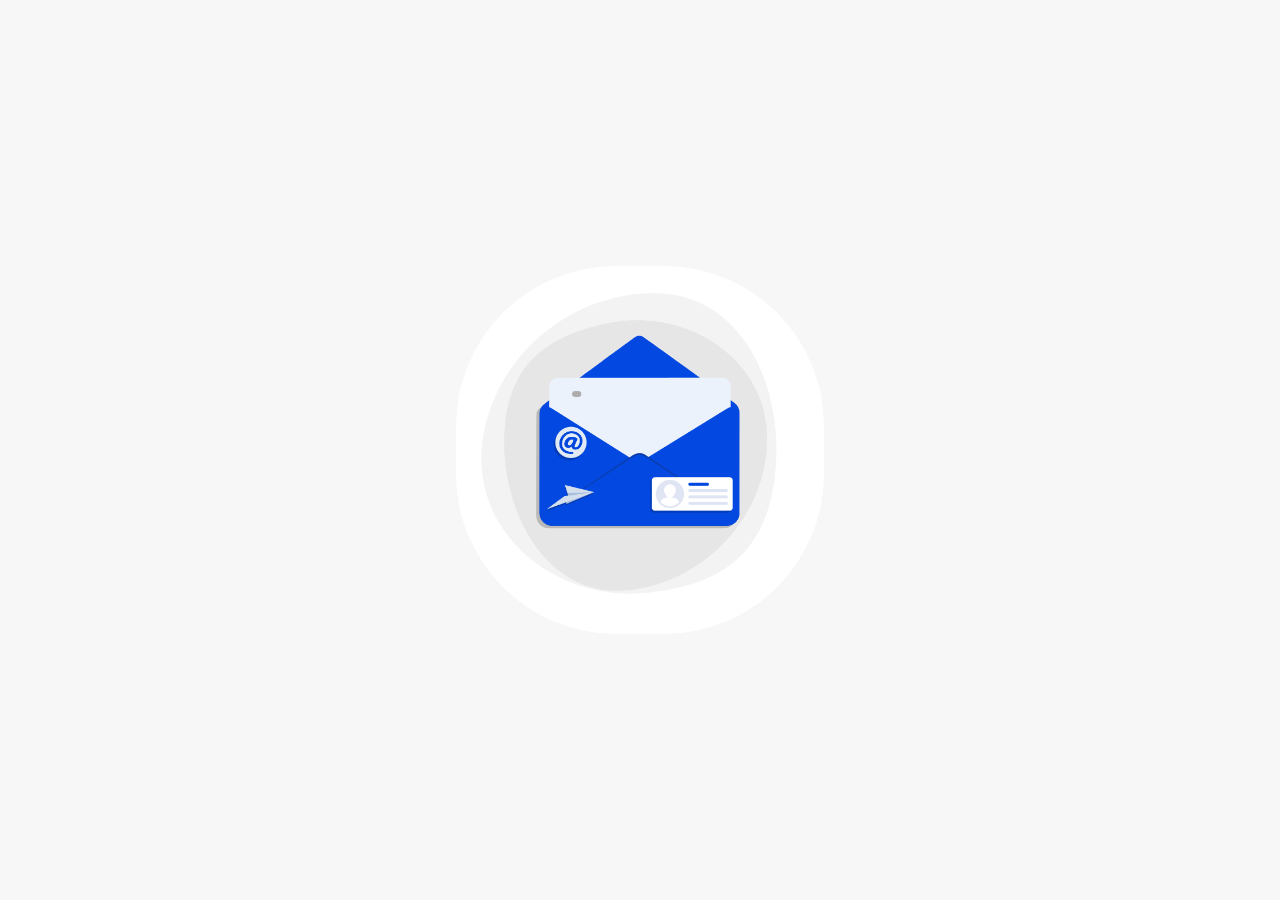
<file: ContactUs.html>
<!DOCTYPE html>
<html lang="en" dir="ltr">
  <head>
    <meta charset="UTF-8">
    <link rel="stylesheet" href="css/all.css">
    <link rel="stylesheet" href="css/contact.css">
     <meta name="viewport" content="width=device-width, initial-scale=1.0">
   </head>
<body>
  <div class="container">
    <div class="content">
      <div class="left-side">
        <div class="address details">
          <i class="fas fa-map-marker-alt"></i>
          <div class="topic">Address</div>
          <div class="text-one">Ad-Dakahlia, 35700</div>
          <div class="text-two">Mansoura 06</div>
        </div>
        <div class="phone details">
          <i class="fas fa-phone-alt"></i>
          <div class="topic">Phone</div>
          <div class="text-one">+20 155 278 1085</div>
          <div class="text-two">+20 155 78 78 790</div>
        </div>
        <div class="email details">
          <i class="fas fa-envelope"></i>
          <div class="topic">Email</div>
          <div class="text-one">mohamed.ibn.maged@gmail.com</div>
          <div class="text-two">mohamed_866a@fci.kfs.edu.eg</div>
        </div>
      </div>
      <div class="right-side">
        <div class="topic-text">Send us a message</div>
        <p>If you have any work from me or any types of quries related to my tutorial, you can send me message from here. It's my pleasure to help you.</p>
      <form action="#">
        <div class="input-box">
          <input type="text" placeholder="Enter your name">
        </div>
        <div class="input-box">
          <input type="text" placeholder="Enter your email">
        </div>
        <div class="input-box message-box">
          
        </div>
        <div class="button">
          <input type="button" value="Send Now" >
        </div>
      </form>
    </div>
    </div>
  </div>

  <div class="loader-container">
    <img src="images/contact-us.gif" alt="">
</div>

<script src="js/contact.js"></script>    

</body>
</html>
</file>
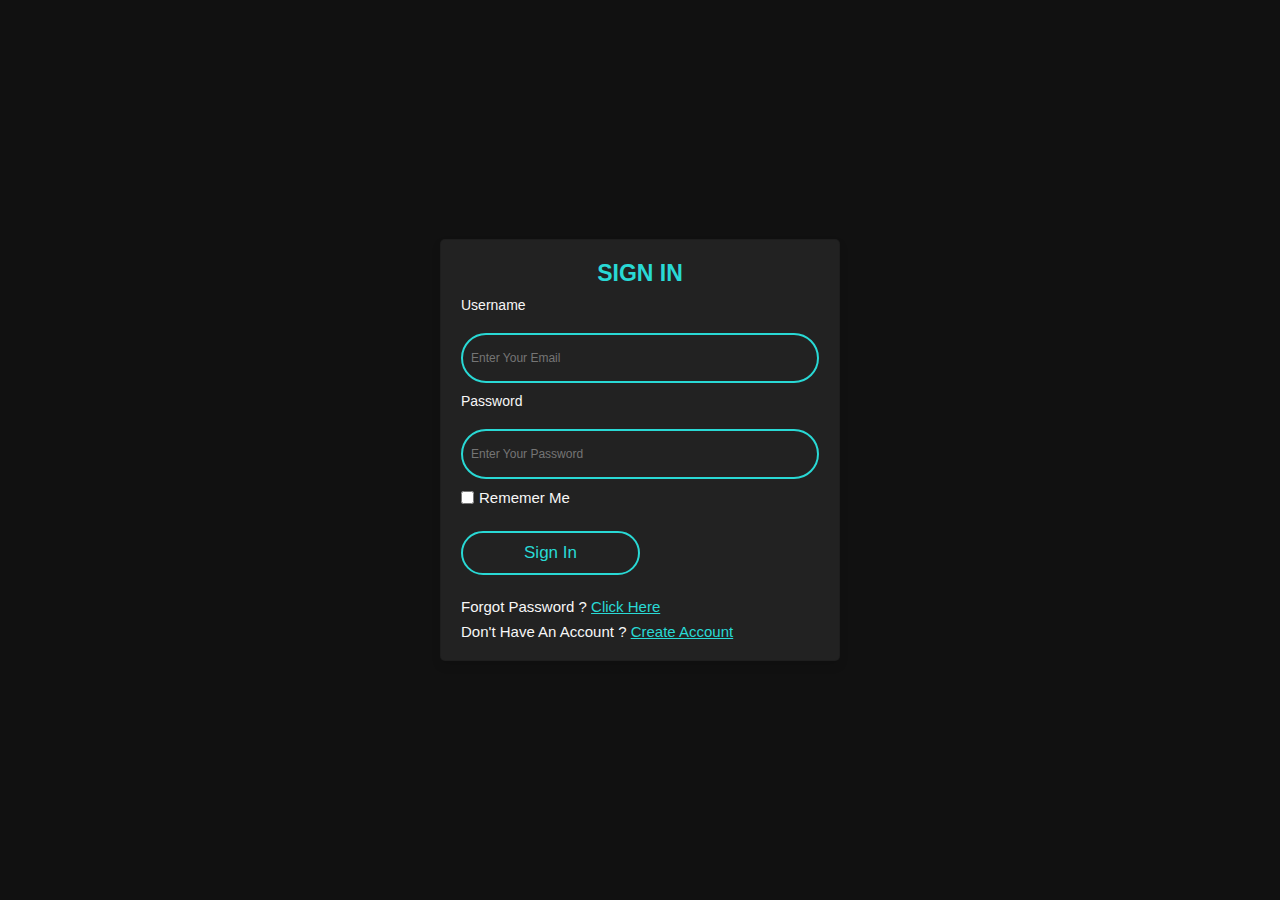
<file: login.html>
<!DOCTYPE html>
<html lang="en">
<head>
    <meta charset="UTF-8">
    <meta name="viewport" content="width=device-width, initial-scale=1.0">
    <title>Document</title>
    <link rel="stylesheet" href="css/all.css">
    <link rel="stylesheet" href="css/login.css">
</head>
<body>
    <div class="login-form-container">
        <form action="">
            <h3>Sign In </h3>
            <span>Username</span>
            <input type="email" name="" placeholder="Enter Your Email" id="" class="box">
            <span>Password</span>
            <input type="password" name="" placeholder="Enter Your Password" id="" class="box">
            <div class="checkbox">
                <input type="checkbox" name="" id="remember-me">
                <label for="remember-me">Rememer Me</label>
            </div>
            <input type="submit" value="Sign In" class="btn" id="signin-login-btn">
            <p>Forgot Password ? <a href="#">Click Here</a></p>
            <p>Don't Have An Account ? <a href="register.html">Create Account</a></p>
        </form>
    </div>
</body>
</html>
</file>
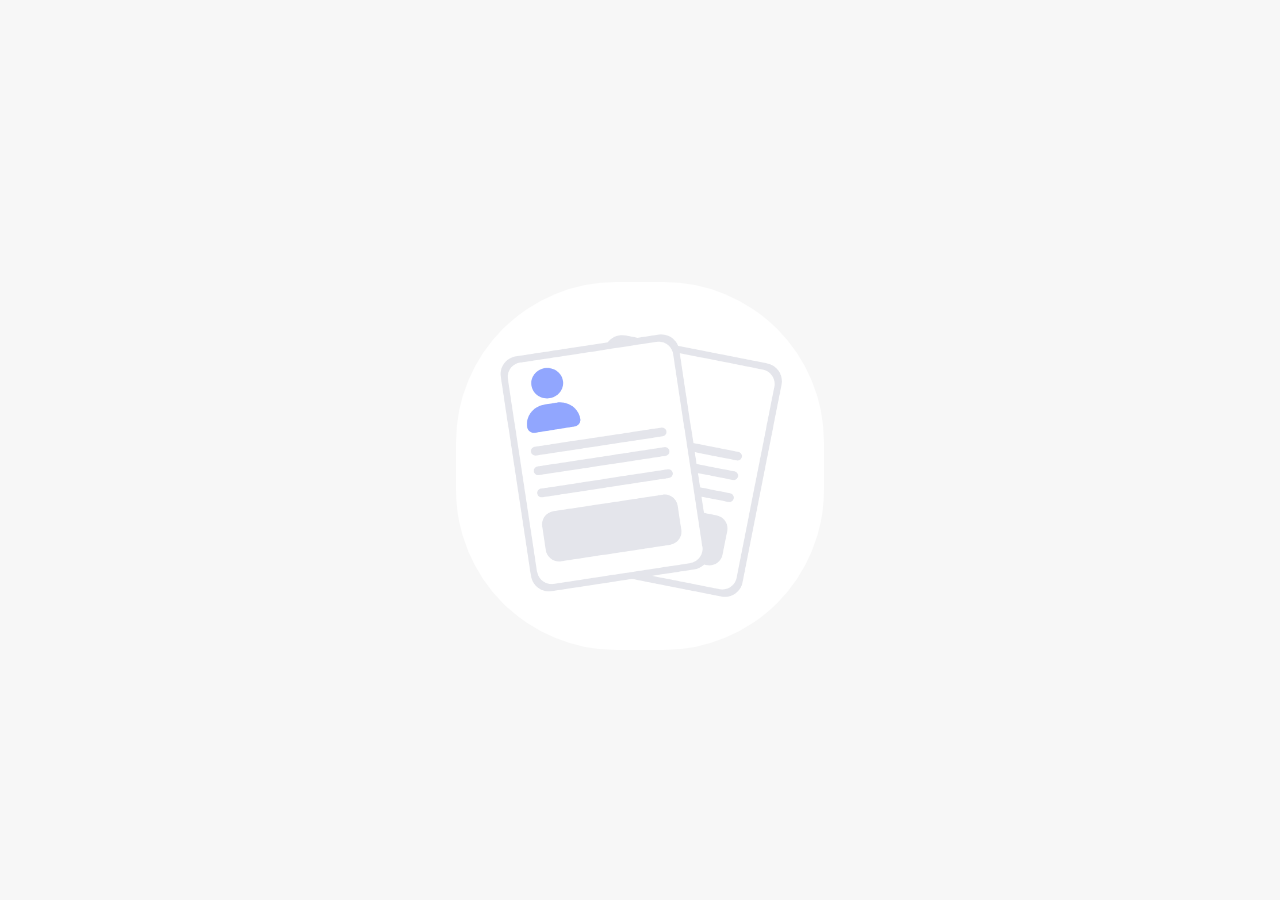
<file: register.html>
<!DOCTYPE html>
<html lang="en">
<head>
    <meta charset="UTF-8">
    <meta http-equiv="X-UA-Compatible" content="IE=edge">
    <meta name="viewport" content="width=device-width, initial-scale=1.0">
    <link rel="stylesheet" href="css/all.css">
    <link rel="stylesheet" href="css/register.css">
    <title>Document</title>
</head>
<body>
    <div class="signup-container">
        <form action="index.html">
            <h1>Sign Up</h1>
          <div class="form-group">
            <div class="input-group">
              <i class="fa-solid fa-user"></i>
              <input type="text" id="username" name="username" placeholder="Enter your username" required>
            </div>
          </div>

          <div class="form-group">
            <div class="input-group">
              <i class="fa-solid fa-envelope"></i>
              <input type="email" id="email" name="email" placeholder="Enter your email" required>
            </div>
          </div>

          <div class="form-group">
            <div class="input-group">
              <i class="fa-solid fa-lock"></i>
              <input type="password" id="password" name="password" placeholder="Enter your password" required>
            </div>
          </div>

          <div class="form-group">
            <div class="input-group">
                <i class="fa-solid fa-unlock-keyhole"></i>
                <input type="password" id="password" name="password" placeholder="Repeat your password" required>
            </div>
          </div>

          <div class="form-group">
            <label for="terms">
              <input type="checkbox" id="terms" name="terms" required>
              <span>I agree all statements in <span class="form-group-span">Terms of service</span></span>
            </label>
          </div>

          <button id="registerButton" type="submit">Register</button>
        </form>
        <div class="image-container">
            <img src="images/signup-image.jpg" alt="Already a member?">
            <a href="login.html">I am already a member</a>
        </div>
    </div>   
    <div class="loader-container">
      <img src="images/register.gif" alt="">
  </div>
  <script src="js/register.js"></script> 
</body>
</html>
</file>
<file: css/contact.css>
@import url('https://fonts.googleapis.com/css2?family=Poppins:wght@200;300;400;500;600;700&display=swap');
*{
  margin: 0;
  padding: 0;
  box-sizing: border-box;
  font-family: "Poppins" , sans-serif;
}
body{
  min-height: 100vh;
  width: 100%;
  background: #111111;
  display: flex;
  align-items: center;
  justify-content: center;
}
.container{
  width: 85%;
  background: #222222;
  border-radius: 6px;
  padding: 20px 60px 30px 40px;
  box-shadow: 0 5px 10px rgba(0, 0, 0, 0.2);
}
.container .content{
  display: flex;
  align-items: center;
  justify-content: space-between;
}
.container .content .left-side{
  width: 25%;
  height: 100%;
  display: flex;
  flex-direction: column;
  align-items: center;
  justify-content: center;
  margin-top: 15px;
  position: relative;
}
.content .left-side::before{
  content: '';
  position: absolute;
  height: 70%;
  width: 2px;
  right: -15px;
  top: 50%;
  transform: translateY(-50%);
  background: #afafb6;
}
.content .left-side .details{
  margin: 14px;
  text-align: center;
}
.content .left-side .details i{
  font-size: 30px;
  color: #1d8f4c;
  margin-bottom: 10px;
}
.content .left-side .details .topic{
  font-size: 18px;
  font-weight: 500;
  color: #29D9D5;
}
.content .left-side .details .text-one,
.content .left-side .details .text-two{
  font-size: 14px;
  color: #f7f7f7;
}
.container .content .right-side{
  width: 75%;
  margin-left: 75px;
}
.content .right-side .topic-text{
  font-size: 23px;
  font-weight: 600;
  color: #29D9D5;
}
.right-side .input-box{
  height: 50px;
  width: 100%;
  margin: 12px 0;
}
.right-side .input-box input,
.right-side .input-box textarea{
  width: 100%;
  padding: .8rem .8rem;
  border-radius: 5rem;
  border: 0.2rem solid #29D9D5;
  font-size: 1.2rem;
  color: #aaa;
  text-transform: none;
  background: none;
  margin-top: 2rem;
}
.right-side .message-box{
  min-height: 110px;
}
.right-side .input-box textarea{
  padding-top: 6px;
}
.right-side .button{
  display: inline-block;
  margin-top: 12px;
}
p{
  color: #f7f7f7;
}
.right-side .button input[type="button"]{
  display: inline-block;
  padding: 1rem 3rem;
  font-size: 1.7rem;
  color: #29D9D5;
  border: 0.2rem solid #29D9D5;
  border-radius: 5rem;
  cursor: pointer;
  background: none;
}
.button input[type="button"]:hover{
  background: #1d8f4c;
}
.loader-container{
    position: fixed;
    top: 0; left: 0;
    height: 100%; width: 100%;
    z-index: 10000;
    background: #f7f7f7;
    display: flex;
    align-items: center;
    justify-content: center;
}
.loader-container.active{
    display: none;
}
.loader-container img{
    height: 23rem;
    border-radius: 10rem;
}










@media (max-width: 950px) {
  .container{
    width: 90%;
    padding: 30px 40px 40px 35px ;
  }
  .container .content .right-side{
   width: 75%;
   margin-left: 55px;
}
}
@media (max-width: 820px) {
  .container{
    margin: 40px 0;
    height: 100%;
  }
  .container .content{
    flex-direction: column-reverse;
  }
 .container .content .left-side{
   width: 100%;
   flex-direction: row;
   margin-top: 40px;
   justify-content: center;
   flex-wrap: wrap;
 }
 .container .content .left-side::before{
   display: none;
 }
 .container .content .right-side{
   width: 100%;
   margin-left: 0;
 }
}
</file>
<file: css/login.css>
:root{
    --green:#27ae60;
    --dark-color:#219150;
    --black:#444;
    --light-color:#666;
    --border:.1rem solid rgba(0,0,0,.1);
    --border-hover:.1rem solid var (var(--black));
    --box-shadow:0 .5rem 1rem rgba(0,0,0,.1);
}

*{
    font-family: 'Poppins' , sans-serif;
    margin: 0; padding: 0;
    box-sizing: border-box;
    outline: none; border: none;
    text-decoration: none;
    text-transform: capitalize;
    transition: all 0.2s linear;
    transition: width none;
}
body{
    min-height: 100vh;
    width: 100%;
    background: #111111;
    display: flex;
    align-items: center;
    justify-content: center;
  }
.btn{
    margin-top: 1rem;
    display: inline-block;
    padding: .9rem 3rem;
    border-radius: .5rem;
    color: #fff;
    background: var(--green);
    font-size: 1.7rem;
    font-weight: 500;
    cursor: pointer;
}
.btn:hover{
    background: var(--dark-color);
}
.heading{
    text-align: center;
    margin-bottom: 2rem;
    position: relative;
}
.heading::before{
    content: '';
    position: absolute;
    top: 50%; left: 0;
    transform: translateY(-50%);
    width: 100%;
    height: .1rem;
    background: rgba(0,0,0,.1);
    z-index: -1;
}

.heading span{
    font-size: 3rem;
    padding: .5rem 2rem;
    color: var(--black);
    background: #fff;
    border: var(--border); 
}
section{
    padding: 5rem 9%;
}
html{
    font-size: 62.5%;
    scroll-padding-top: 5rem;
    scroll-behavior: smooth;
}
html::-webkit-scrollbar{
    width: 1rem;
}
html::-webkit-scrollbar-thumb{
    background: var(--black);
}
.login-form-container{
    display: flex;
    align-items: center;
    justify-content: center;
    background: #111111;
    height: 100%; width: 100%;
}
.login-form-container form{
    background: #222222;
    border: var(--border);
    width: 40rem;
    padding: 2rem;
    box-shadow: var(--box-shadow);
    border-radius: .5rem;
    margin: 2rem;
}
.login-form-container form h3{
    font-size: 2.5rem;
    text-transform: uppercase;
    color: var(--black);
    text-align: center;
    font-size: 23px;
    font-weight: 600;
    color: #29D9D5;
}
.login-form-container form span{
    display: block;
    font-size: 1.5rem;
    padding-top: 1rem;
    font-size: 14px;
    color: #f7f7f7;
}
.login-form-container form .box{
    width: 100%;
    height: 50px;
    padding: .8rem .8rem;
    border-radius: 5rem;
    border: 0.2rem solid #29D9D5;
    font-size: 1.2rem;
    color: #aaa;
    text-transform: none;
    background: none;
    margin-top: 2rem;
}
.login-form-container form .checkbox{
    display: flex;
    align-items: center;
    gap: .5rem;
    
    padding: 1rem 0;
}
.login-form-container form .checkbox label{
    font-size: 1.5rem;
    color: var(--light-color);
    cursor: pointer;
    color: #f7f7f7;
}
.login-form-container form .btn{
    width: 50%;
    margin: 1.5rem 0;
    display: inline-block;
    padding: 1rem 3rem;
    font-size: 1.7rem;
    color: #29D9D5;
    border: 0.2rem solid #29D9D5;
    border-radius: 5rem;
    cursor: pointer;
    background: none;
}
.login-form-container form p{
    padding-top: 0.8rem;
    color: var(--light-color);
    font-size: 1.5rem;
    color: #f7f7f7;
}
.login-form-container form p a{
    color: var(--green);
    text-decoration: underline;
    color: #29D9D5;
}
.fa-solid, .fas {
    font-family: "Font Awesome 6 Free";
    font-weight: 900;
    font-size: 2rem;
}
</file>
<file: css/register.css>
* {
    margin: 0;
    padding: 0;
    box-sizing: border-box;
  }
  
  body {
    font-family: Arial, sans-serif;
    background-color: #F8F8F8;
  }
  
  h1 {
    font-size: 2.1rem;
    text-align: left;
    padding-bottom: 20px;
    padding-left: 10px;
    font-weight: bolder;
  }
  
  form {
    display: flex;
    width: 100%;
    flex-direction: column;
    margin: 2rem auto;
    max-width: 400px;
    background-color: #fff;
    padding: 2rem;
  }
  
  label {
    font-size: 1.2rem;
    margin-top: 1rem;
    display: flex;
    align-items: center;
  }
  
  input[type="text"],
  input[type="email"],
  input[type="password"] {
    border: none;
    border-bottom: 2px solid #ccc;
    outline: none;
    padding: 0.5rem;
    font-size: 1.2rem;
  }
  
  input[type="text"]:hover,
  input[type="email"]:hover,
  input[type="password"]:hover {
    border-bottom: 2px solid #000;
  }
  
  input[type="text"]::placeholder,
  input[type="email"]::placeholder,
  input[type="password"]::placeholder {
    font-size: .9rem;
  }
  
  
  #agree {
    margin-top: 1rem;
    display: flex;
    align-items: center;
  }
  
  button[type="submit"] {
    margin-top: 1rem;
    background-color: #007bff;
    color: #fff;
    border: none;
    border-radius: 5px;
    padding: 0.5rem;
    font-size: 1.2rem;
    cursor: pointer;
  }
  
  button[type="submit"]:hover {
    background-color: #0056b3;
  }
  
  img {
    max-width: 100%;
    margin-top: 2rem;
  }
  
  .register-link {
    text-align: center;
    margin-top: 1rem;
  }
  
  .register-link a {
    color: #007bff;
    text-decoration: none;
    font-weight: bold;
  }
.signup-container {
display: flex;
width: 100%;
flex-direction: row;
justify-content: center;
align-items: center;
margin: 50px auto;
max-width: 800px;
border: 1px solid #ccc;
border-radius: 10px;
background-color: #ffff;
box-shadow: 2px 3px 20px 6px #cbcbcb;;
}

form {
flex-grow: 1;
margin-right: 50px;
}

.form-group {
margin-bottom: 20px;
}

.form-group label {
display: block;
margin-bottom: 5px;
}

.input-group {
position: relative;
}

.input-group i {
position: absolute;
top: 50%;
left: 10px;
transform: translateY(-50%);
font-size: 14px;
}

.input-group input {
width: 100%;
padding: 10px 10px 10px 40px;
border: none;
border-bottom: 2px solid #ccc;
outline: none;
background-color: transparent;
transition: border-bottom-color 0.3s ease;
}

.input-group input:hover, .input-group input:focus {
border-bottom-color: #555;
}

.form-group input[type="checkbox"] {
margin-right: 5px;
}

button[type="submit"] {
display: block;
margin-top: 20px;
padding: 10px;
background-color:#6EABE4 ;
color: #fff;
border: none;
border-radius: 5px;
cursor: pointer;
width: 150px;
height: 60px;
}
.image-container {
flex-shrink: 0;
text-align: center;
}

.image-container img {
width: 100%;
max-width: 300px;
}
.form-group input[type="checkbox"]{
    height: 19px;
    width: 30px;
}
.form-group span{
    margin-bottom: 10px;
    font-size: .9rem;
    color: #535353;
}
.form-group .form-group-span{
    border-bottom: 2px solid black;
}
.image-container a {
display: block;
margin-top: 80px;
color: #535353;
}

.loader-container{
  position: fixed;
  top: 0; left: 0;
  height: 100%; width: 100%;
  z-index: 10000;
  background: #f7f7f7;
  display: flex;
  align-items: center;
  justify-content: center;
}
.loader-container.active{
  display: none;
}
.loader-container img{
  height: 23rem;
  border-radius: 10rem;
}


/* Small devices (landscape phones, 375px and up) */
@media (min-width: 375px) {
  .image-container{
    max-width: 100px;
  }
  form{
    margin-right: 0;
  }
}
/* Small devices (landscape phones, 576px and up) */
@media (min-width: 576px) {
  .image-container{
    max-width: 220px;
  }
  form{
    margin-right: 20px;
  }
}

/* Medium devices (tablets, 768px and up) */
@media (min-width: 768px) { 
  .image-container{
    max-width: 280px;
  }
}
/* Large devices (desktops, 992px and up) */
@media (min-width: 992px) {	
	
}
/* Extra large devices (large desktops, 1200px and up) */
@media (min-width: 1200px) {  
	
}

@media (min-width: 1400px) {  

}
</file>
